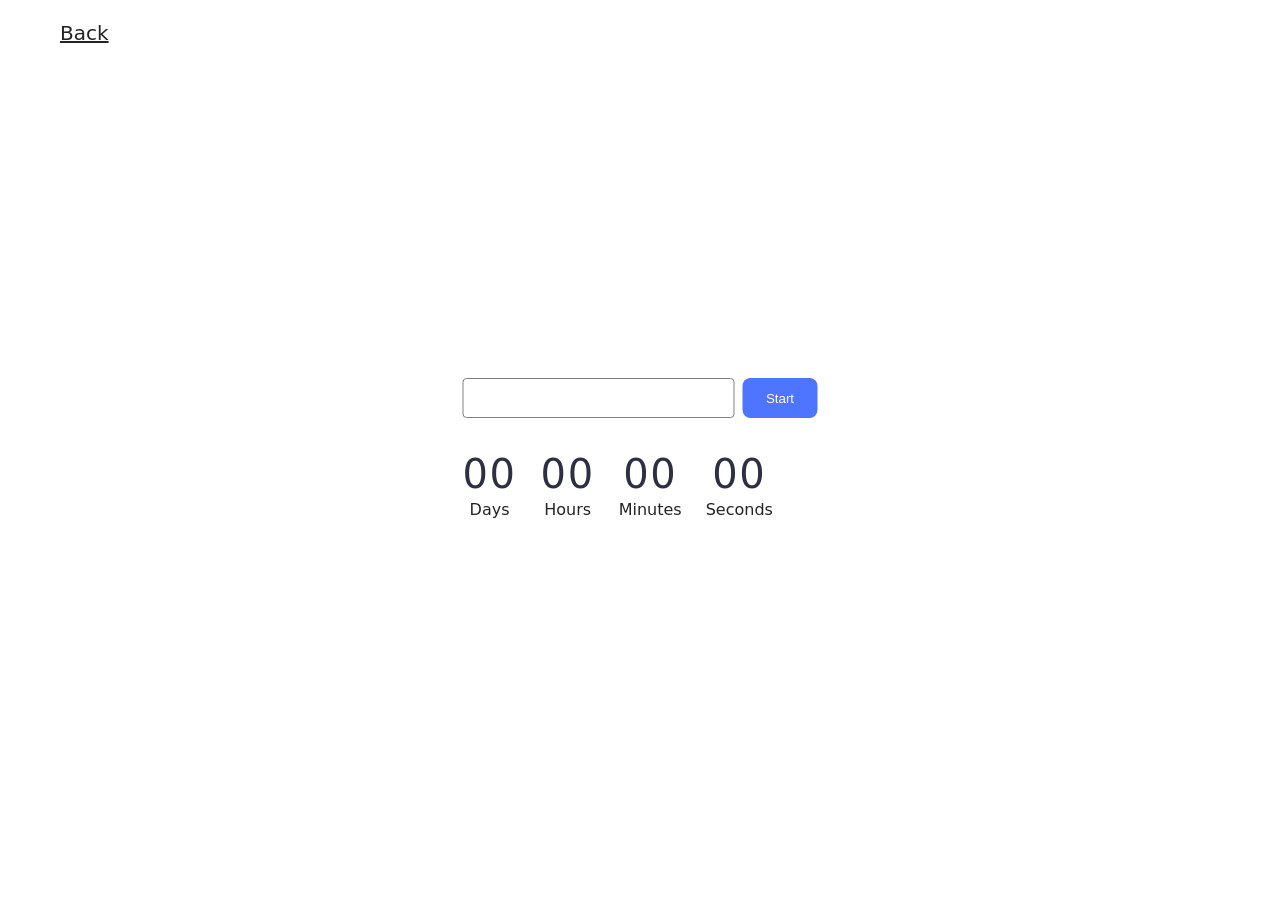
<file: src/1-timer.html>
<!DOCTYPE html>
<html lang="en">
  <head>
    <meta charset="UTF-8" />
    <meta name="viewport" content="width=device-width, initial-scale=1.0" />
    <title>Document</title>
    <link rel="stylesheet" href="./css/styles.css" />
  </head>
  <body>
    <a class="nav-link" href="./index.html">Back</a>

    <div class="centered">
      <div class="container">
        <input class="data-picker" type="text" id="datetime-picker" />
        <button type="button" data-start>Start</button>
      </div>

      <div class="timer">
        <div class="field">
          <span class="value" data-days>00</span>
          <span class="label">Days</span>
        </div>
        <div class="field">
          <span class="value" data-hours>00</span>
          <span class="label">Hours</span>
        </div>
        <div class="field">
          <span class="value" data-minutes>00</span>
          <span class="label">Minutes</span>
        </div>
        <div class="field">
          <span class="value" data-seconds>00</span>
          <span class="label">Seconds</span>
        </div>
      </div>
    </div>

    <script src="./js/1-timer.js" type="module"></script>
  </body>
</html>
</file>
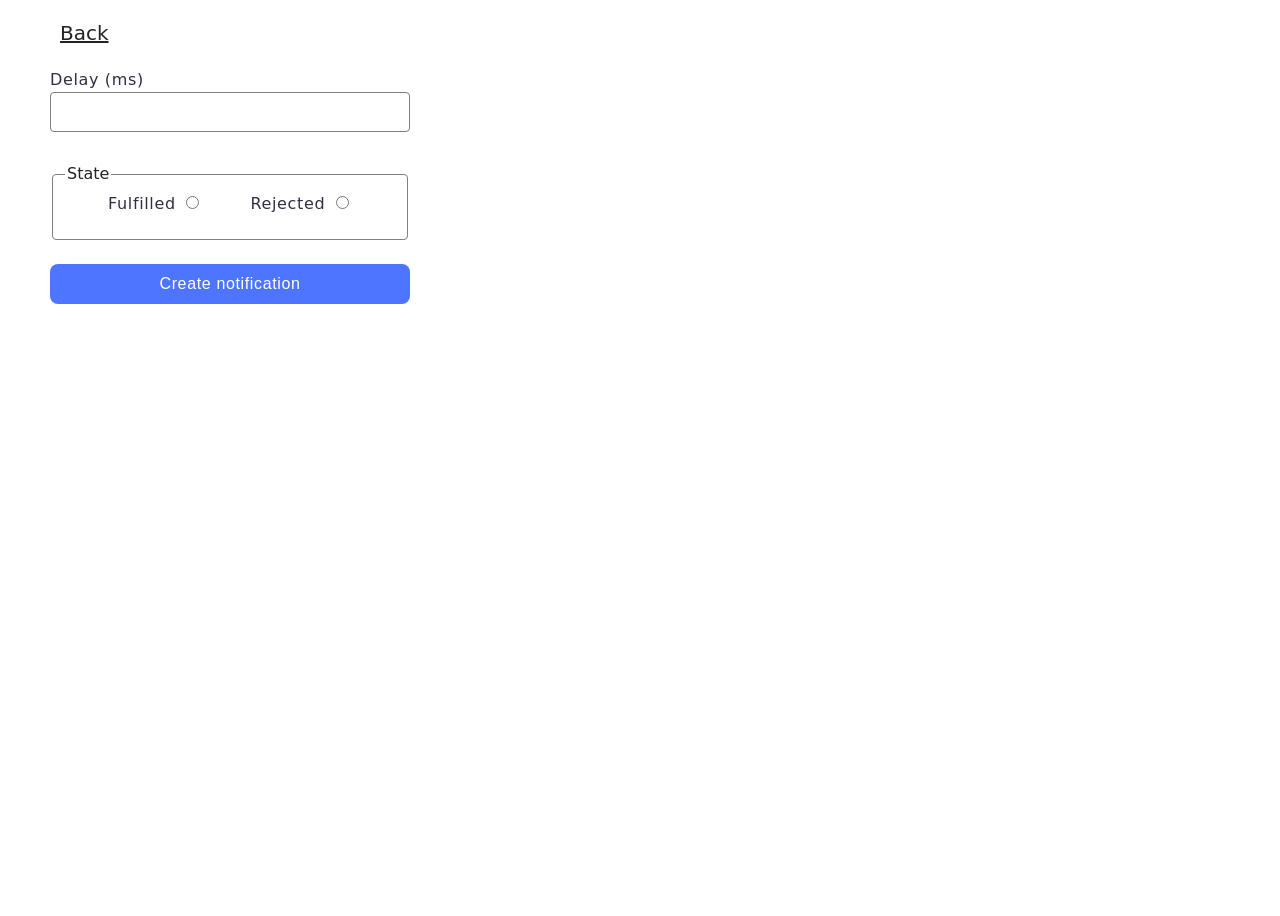
<file: src/2-snackbar.html>
<!DOCTYPE html>
<html lang="en">
  <head>
    <meta charset="UTF-8" />
    <meta name="viewport" content="width=device-width, initial-scale=1.0" />
    <title>Document</title>
    <link rel="stylesheet" href="./css/styles.css" />
  </head>
  <body>
    <a class="nav-link" href="./index.html">Back</a>
    <form class="form">
      <label for="delay">Delay (ms)</label>
      <input
        class="data-picker delay"
        id="delay"
        type="number"
        name="delay"
        required
      />

      <fieldset class="fieldset">
        <legend>State</legend>
        <label for="fulfilled"
          >Fulfilled
          <input
            id="fulfilled"
            type="radio"
            name="state"
            value="fulfilled"
            required
          />
        </label>
        <label for="rejected"
          >Rejected
          <input
            id="rejected"
            type="radio"
            name="state"
            value="rejected"
            required
          />
        </label>
      </fieldset>

      <button class="ntf-btn" type="submit">Create notification</button>
    </form>

    <script src="./js/2-snackbar.js" type="module"></script>
  </body>
</html>
</file>
<file: src/css/styles.css>
@import url('./reset.css');
@import url('./base.css');
@import url('./snackbar.css');
@import url('./timer.css');
</file>
